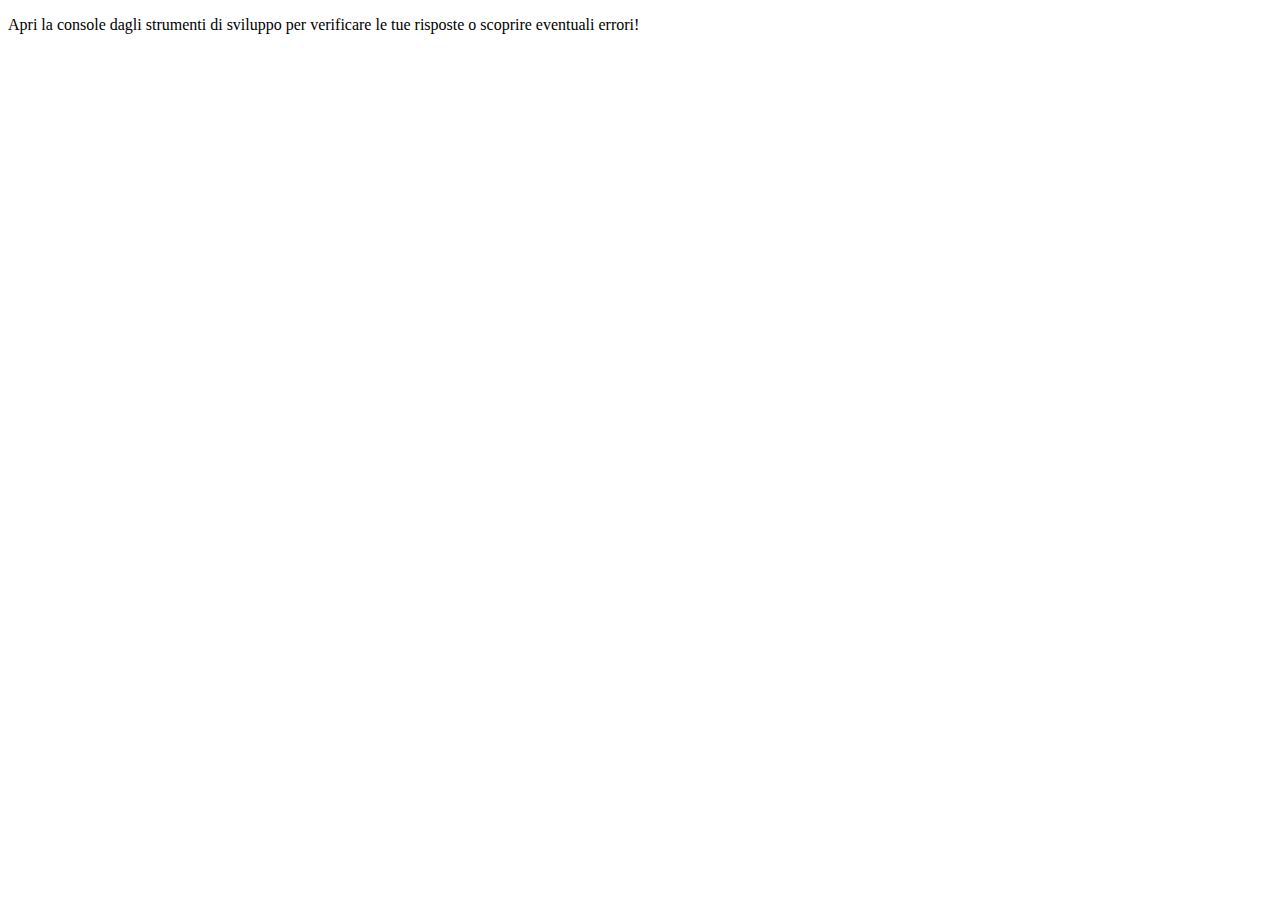
<file: JS Exercises/Index.html>
<!DOCTYPE html>
<html lang="en">
 
<head>
  <meta charset="UTF-8" />
  <meta name="viewport" content="width=device-width, initial-scale=1.0" />
  <title>Esercizi JS</title>
</head>
 
<body>
  <main>
    <p>
      Apri la console dagli strumenti di sviluppo per verificare le tue
      risposte o scoprire eventuali errori!
    </p>
  </main>
  <script src="D5.js"></script>
</body>
 
</html>
</file>
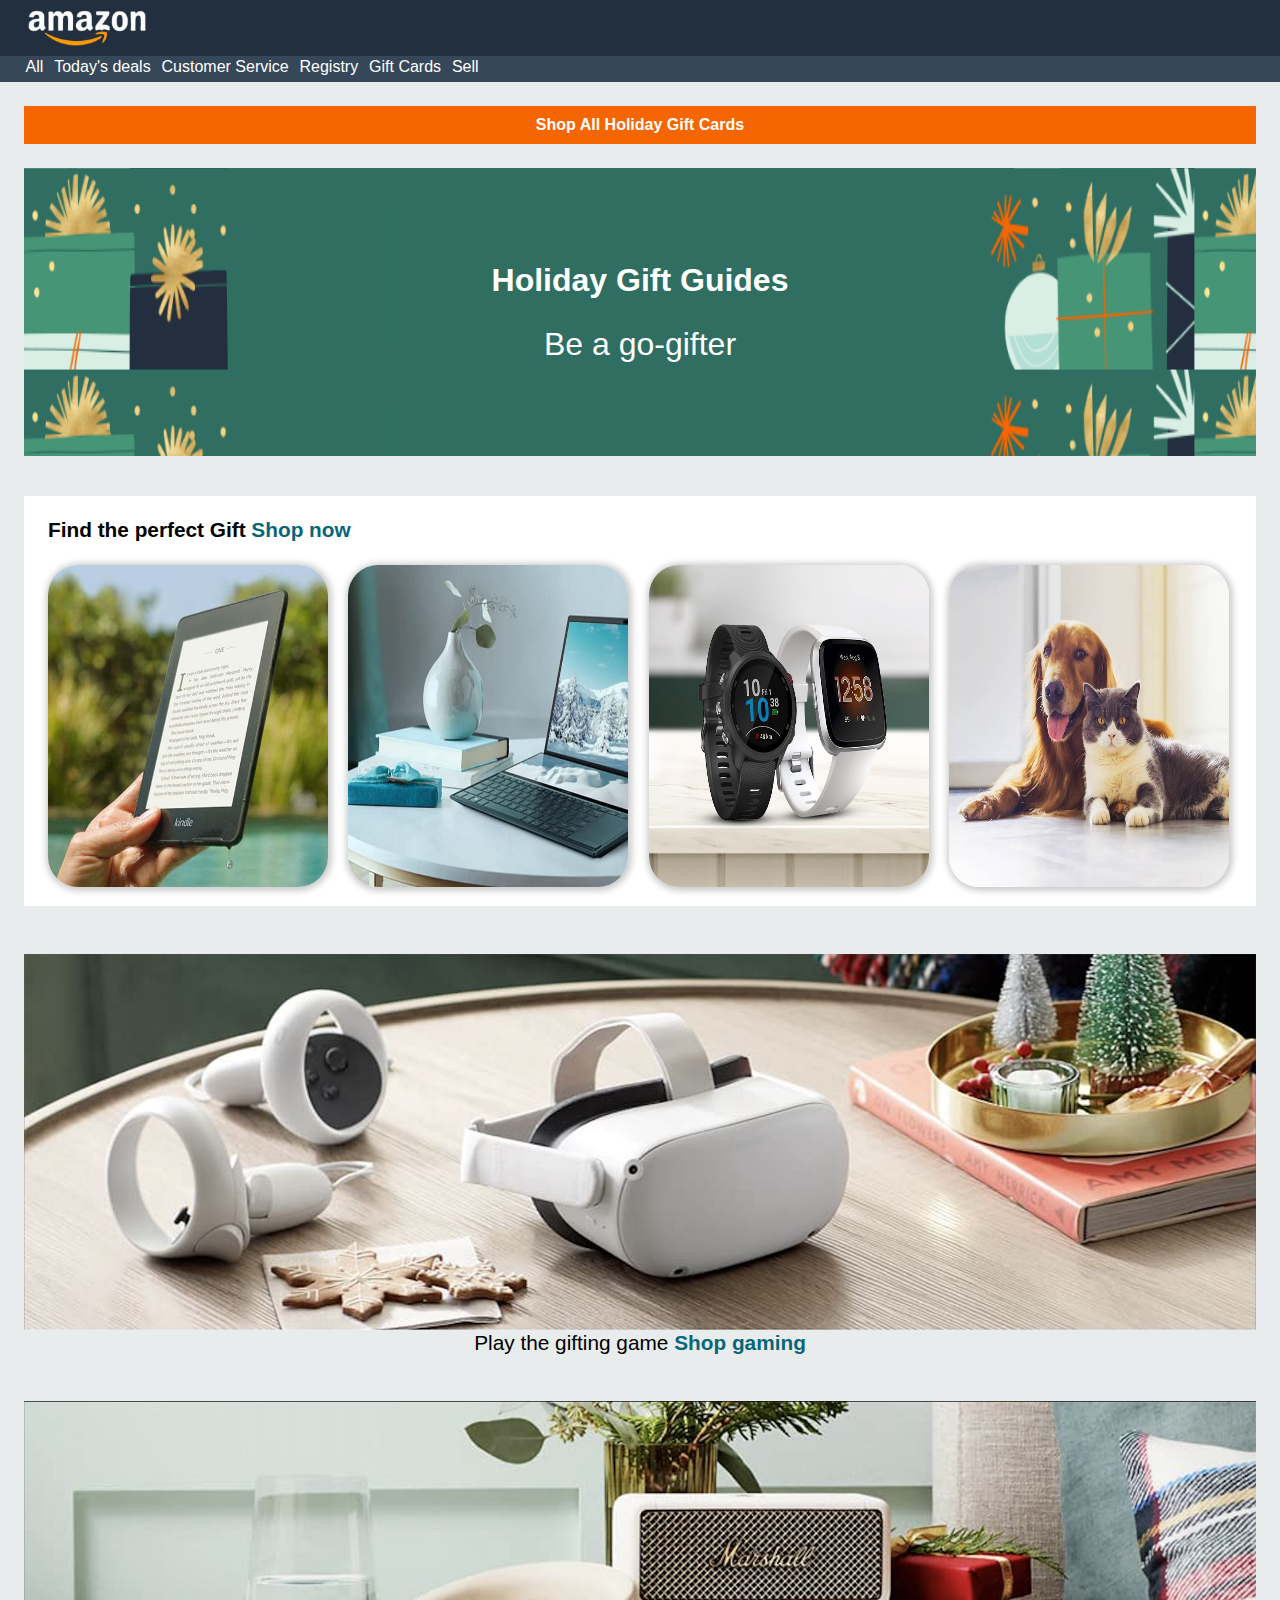
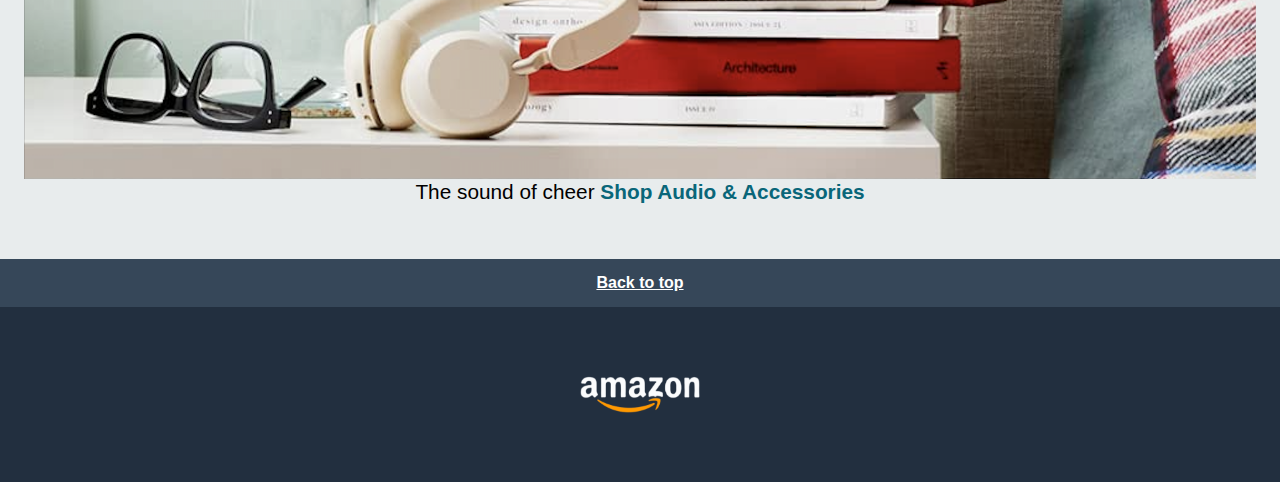
<file: Amazon Page/Esercizio/index.html>
<!DOCTYPE html>
<html lang="en">

<head>
    <meta charset="UTF-8" />
    <meta http-equiv="X-UA-Compatible" content="IE=edge" />
    <meta name="viewport" content="width=device-width, initial-scale=1.0" />
    <meta name="description" content="Ampia scelta, piccoli prezzi." />

    <link rel="stylesheet" href="./assets/css/reset.css">
    <link rel="stylesheet" href="./assets/css/style.css">

    <title>Amazon</title>
</head>

<body id="top">
    <header>
        <div id="logo-div">
            <img src="./assets/images/logo.png" />
        </div>
        <nav>
            <nav>
                <ul class="navbar">
                    <li><a href="./pagine_extra/all.html">All</a></li>
                    <li><a href="./pagine_extra/deals.html">Today's deals</a></li>
                    <li><a href="./pagine_extra/customer service.html">Customer Service</a></li>
                    <li><a href="./pagine_extra/registry.html">Registry</a></li>
                    <li><a href="./pagine_extra/gift cards.html">Gift Cards</a></li>
                    <li><a href="./pagine_extra/sell.html">Sell</a></li>
                </ul>
            </nav>
        </nav>
    </header>
    <main>

        <section id="gift-cards">
            <p>
                Shop All Holiday Gift Cards
            </p>
        </section>
        <section id="gift-guides">
            <div>
                <h1>
                    <strong>Holiday Gift Guides</strong>
                </h1>
                <p>
                    Be a go-gifter
                </p>
            </div>
        </section>

        <section id="horizontal-images-label-block">
            <div class="images-block-label">
                <h1>
                    Find the perfect Gift <a class="shop-link" href="./pagine_extra/shop.html">Shop now</a>
                </h1>


            </div>
            <div id="horizontal-images-block">

                <img class="squared-images" src="./assets/images/img_1.jpg" />

                <img class="squared-images" src="./assets/images/img_2.jpg" />
                <img class="squared-images" src="./assets/images/img_3.jpg" />
                <img class="squared-images" src="./assets/images/img_4.jpg" />
            </div>
        </section>

        <section class="wide-images-block">

            <div>
                <img class="horizontal-images" src="./assets/images/img_9.png" />
            </div>
            <div class="images-block-label">
                <h1>
                    Play the gifting game <a class="shop-link" href="./pagine_extra/shop gaming.html">Shop gaming</a>
                </h1>

            </div>
        </section>

        <section class="wide-images-block">

            <div>
                <img class="horizontal-images" src="./assets/images/img_10.png" />
            </div>
            <div class="images-block-label">
                <h1>
                    The sound of cheer <a class="shop-link" href="./pagine_extra/shop audio.html">Shop Audio &
                        Accessories</a>
                </h1>

            </div>
        </section>


    </main>


    <footer>
        <section>
            <a href="#top">Back to top</a>
        </section>
        <img src="./assets/images/logo.png" />
    </footer>
</body>

</html>
</file>
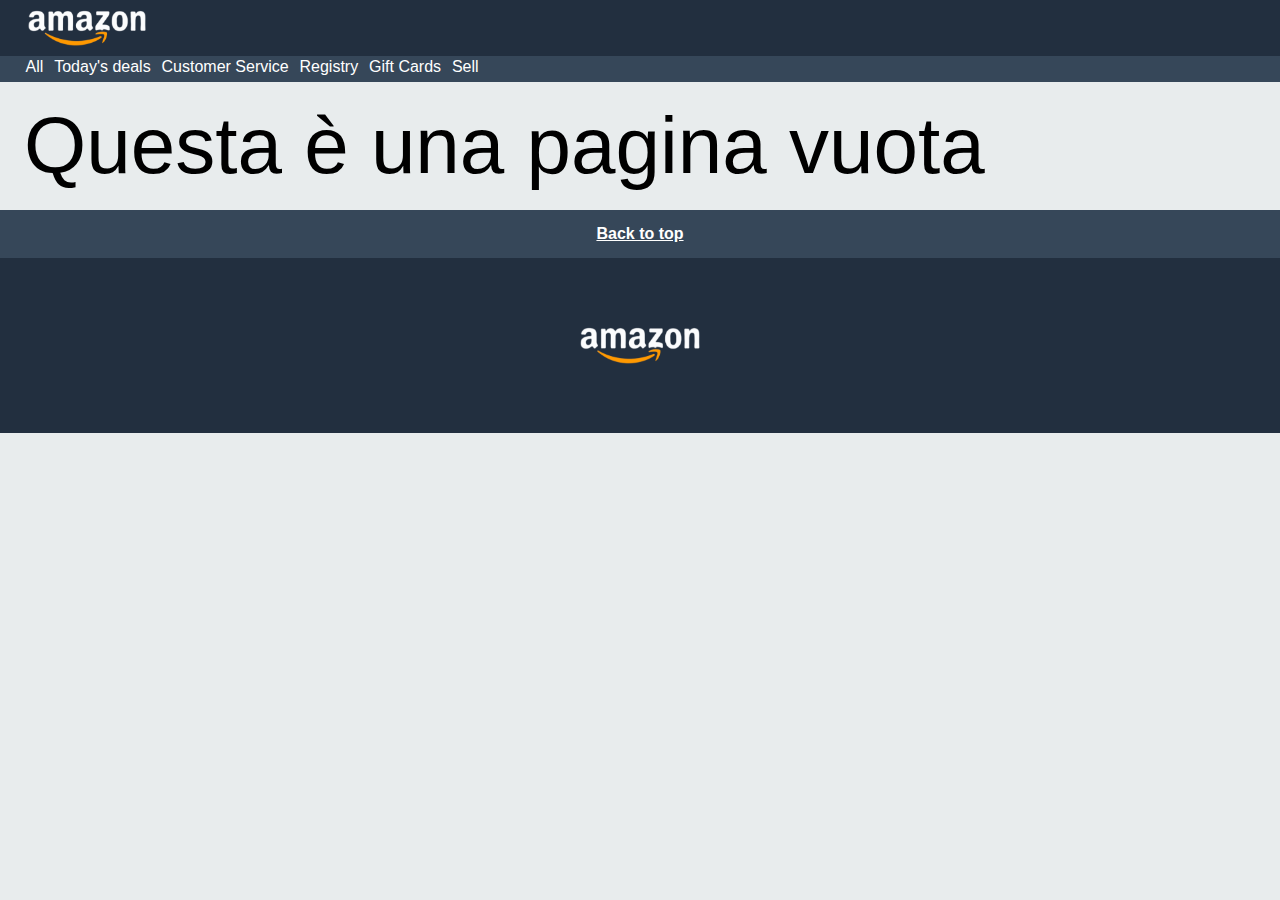
<file: Amazon Page/Esercizio/pagine_extra/all.html>
<!DOCTYPE html>
<html lang="en">

<head>
    <meta charset="UTF-8" />
    <meta http-equiv="X-UA-Compatible" content="IE=edge" />
    <meta name="viewport" content="width=device-width, initial-scale=1.0" />
    <meta name="description" content="Ampia scelta, piccoli prezzi." />

    <link rel="stylesheet" href="../assets/css/reset.css">
    <link rel="stylesheet" href="../assets/css/style.css">

    <title>All</title>
</head>

<body id="top">
    <header>
        <div id="logo-div">
            <img src="../assets/images/logo.png" />
        </div>
        <nav>
            <nav>
                <ul class="navbar">
                    <li><a href="./pagine_extra/all.html">All</a></li>
                    <li><a href="./pagine_extra/deals.html">Today's deals</a></li>
                    <li><a href="./pagine_extra/customer service.html">Customer Service</a></li>
                    <li><a href="./pagine_extra/registry.html">Registry</a></li>
                    <li><a href="./pagine_extra/gift cards.html">Gift Cards</a></li>
                    <li><a href="./pagine_extra/sell.html">Sell</a></li>
                </ul>
            </nav>
        </nav>
    </header>
    <main>
        <h1 style="font-size: 5rem;">Questa è una pagina vuota<h1>
    </main>


    <footer>
        <section>
                <a href="#top">Back to top</a>
        </section>
        <img src="../assets/images/logo.png" />
    </footer>
</body>

</html>
</file>
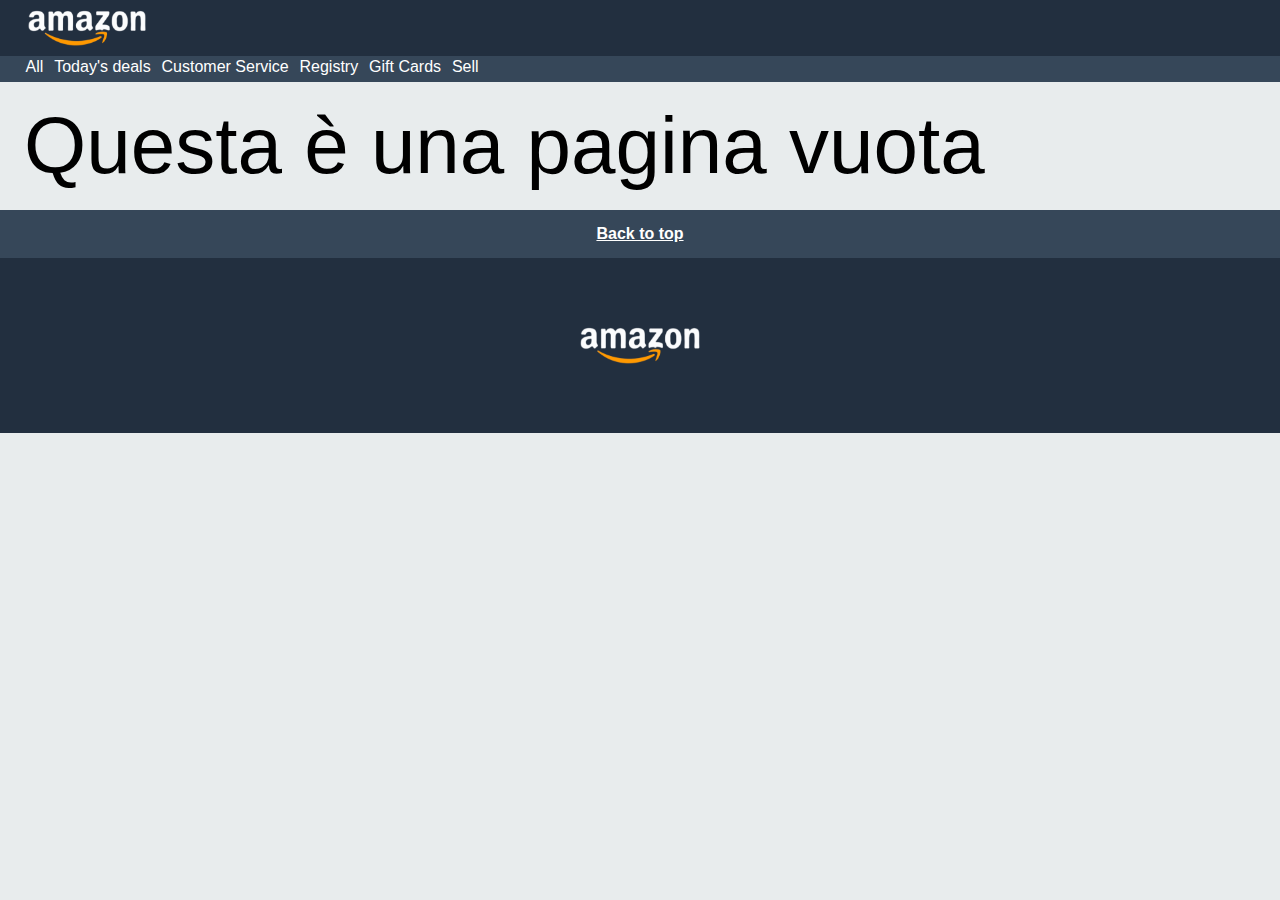
<file: Amazon Page/Esercizio/pagine_extra/customer service.html>
<!DOCTYPE html>
<html lang="en">

<head>
    <meta charset="UTF-8" />
    <meta http-equiv="X-UA-Compatible" content="IE=edge" />
    <meta name="viewport" content="width=device-width, initial-scale=1.0" />
    <meta name="description" content="Ampia scelta, piccoli prezzi." />

    <link rel="stylesheet" href="../assets/css/reset.css">
    <link rel="stylesheet" href="../assets/css/style.css">

    <title>Customer Service</title>
</head>

<body id="top">
    <header>
        <div id="logo-div">
            <img src="../assets/images/logo.png" />
        </div>
        <nav>
            <nav>
                <ul class="navbar">
                    <li><a href="./pagine_extra/all.html">All</a></li>
                    <li><a href="./pagine_extra/deals.html">Today's deals</a></li>
                    <li><a href="./pagine_extra/customer service.html">Customer Service</a></li>
                    <li><a href="./pagine_extra/registry.html">Registry</a></li>
                    <li><a href="./pagine_extra/gift cards.html">Gift Cards</a></li>
                    <li><a href="./pagine_extra/sell.html">Sell</a></li>
                </ul>
            </nav>
        </nav>
    </header>
    <main>
        <h1 style="font-size: 5rem;">Questa è una pagina vuota<h1>
    </main>


    <footer>
        <section>
                <a href="#top">Back to top</a>
        </section>
        <img src="../assets/images/logo.png" />
    </footer>
</body>

</html>
</file>
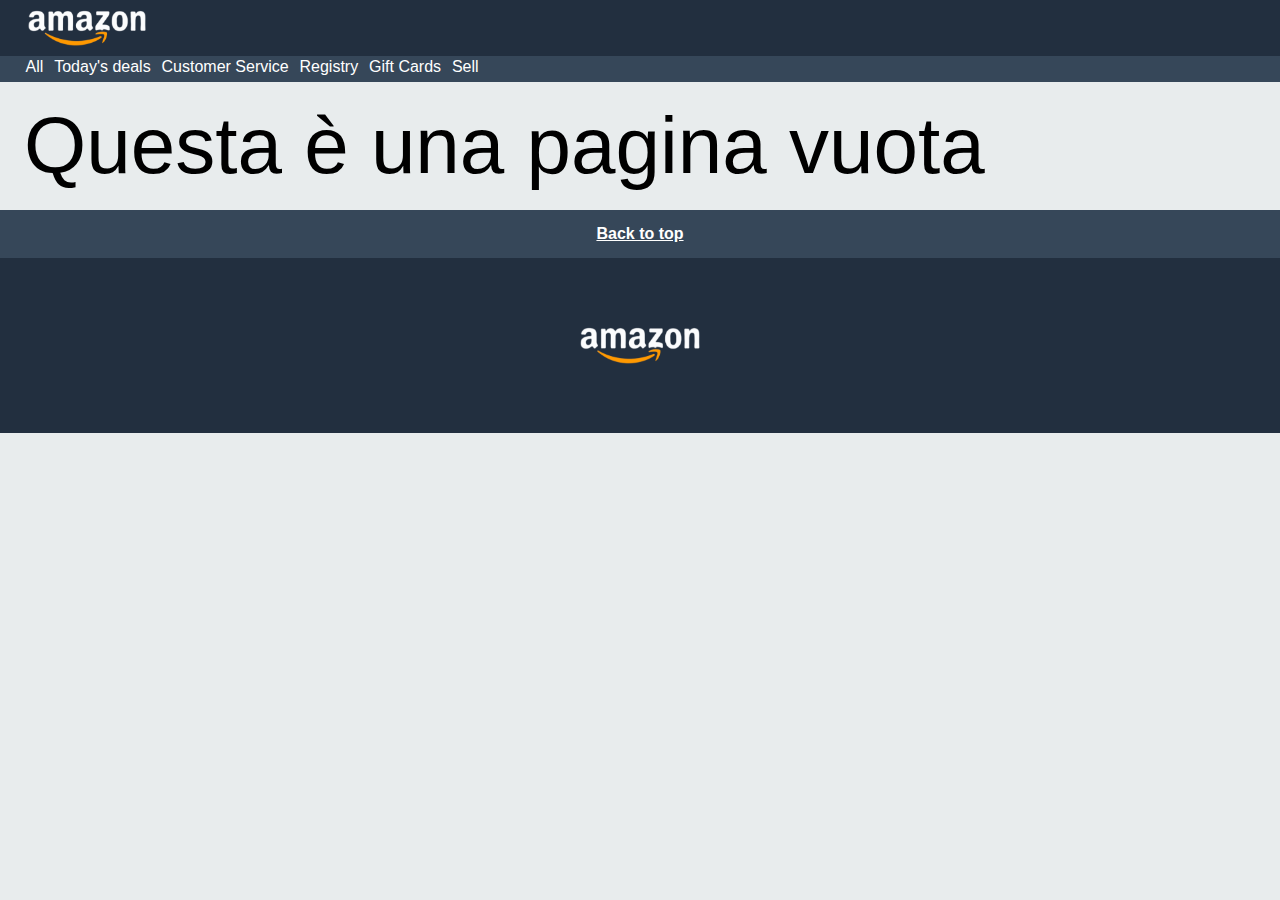
<file: Amazon Page/Esercizio/pagine_extra/deals.html>
<!DOCTYPE html>
<html lang="en">

<head>
    <meta charset="UTF-8" />
    <meta http-equiv="X-UA-Compatible" content="IE=edge" />
    <meta name="viewport" content="width=device-width, initial-scale=1.0" />
    <meta name="description" content="Ampia scelta, piccoli prezzi." />

    <link rel="stylesheet" href="../assets/css/reset.css">
    <link rel="stylesheet" href="../assets/css/style.css">

    <title>Deals</title>
</head>

<body id="top">
    <header>
        <div id="logo-div">
            <img src="../assets/images/logo.png" />
        </div>
        <nav>
            <nav>
                <ul class="navbar">
                    <li><a href="./pagine_extra/all.html">All</a></li>
                    <li><a href="./pagine_extra/deals.html">Today's deals</a></li>
                    <li><a href="./pagine_extra/customer service.html">Customer Service</a></li>
                    <li><a href="./pagine_extra/registry.html">Registry</a></li>
                    <li><a href="./pagine_extra/gift cards.html">Gift Cards</a></li>
                    <li><a href="./pagine_extra/sell.html">Sell</a></li>
                </ul>
            </nav>
        </nav>
    </header>
    <main>
        <h1 style="font-size: 5rem;">Questa è una pagina vuota<h1>
    </main>


    <footer>
        <section>
                <a href="#top">Back to top</a>
        </section>
        <img src="../assets/images/logo.png" />
    </footer>
</body>

</html>
</file>
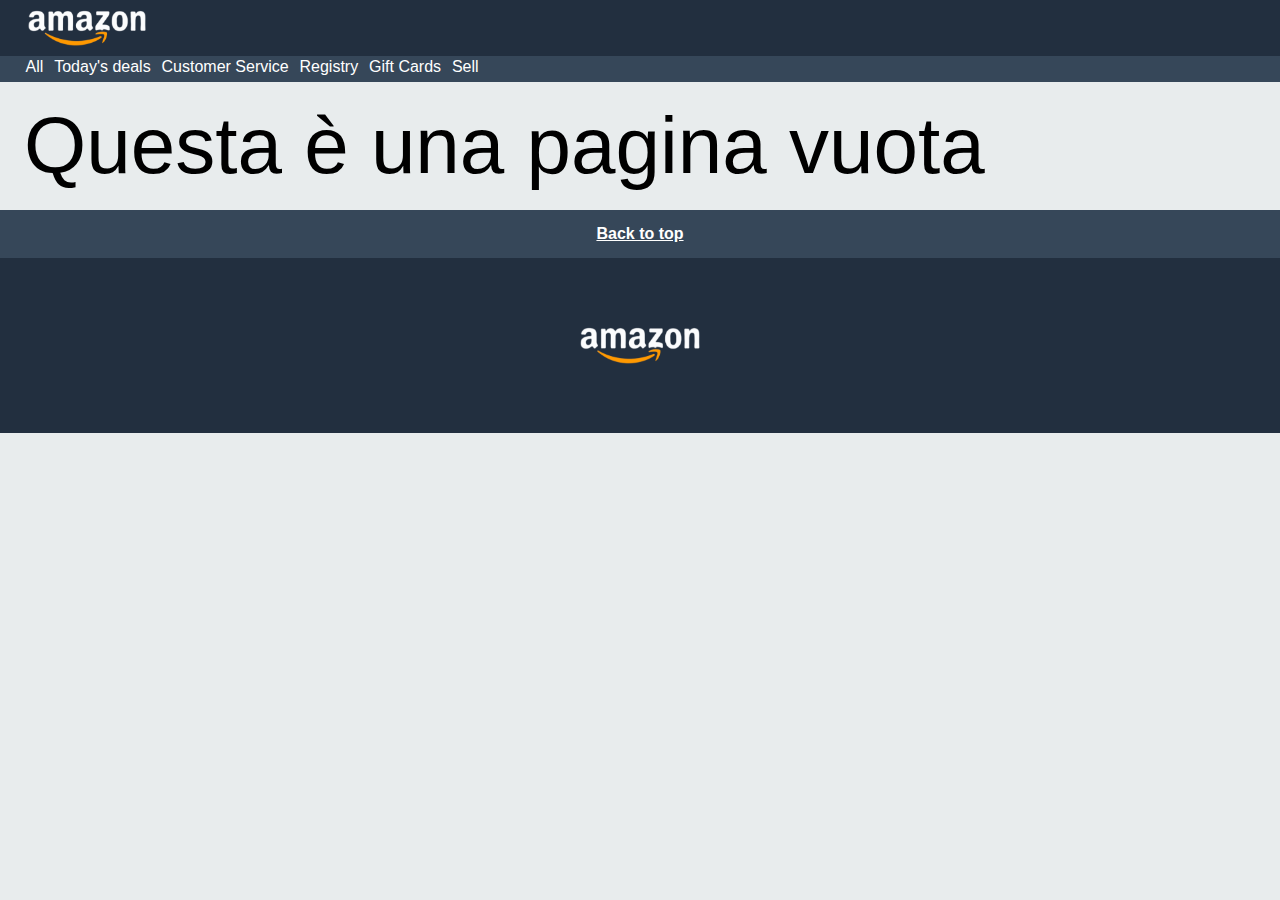
<file: Amazon Page/Esercizio/pagine_extra/gift cards.html>
<!DOCTYPE html>
<html lang="en">

<head>
    <meta charset="UTF-8" />
    <meta http-equiv="X-UA-Compatible" content="IE=edge" />
    <meta name="viewport" content="width=device-width, initial-scale=1.0" />
    <meta name="description" content="Ampia scelta, piccoli prezzi." />

    <link rel="stylesheet" href="../assets/css/reset.css">
    <link rel="stylesheet" href="../assets/css/style.css">

    <title>Gift Cards</title>
</head>

<body id="top">
    <header>
        <div id="logo-div">
            <img src="../assets/images/logo.png" />
        </div>
        <nav>
            <nav>
                <ul class="navbar">
                    <li><a href="./pagine_extra/all.html">All</a></li>
                    <li><a href="./pagine_extra/deals.html">Today's deals</a></li>
                    <li><a href="./pagine_extra/customer service.html">Customer Service</a></li>
                    <li><a href="./pagine_extra/registry.html">Registry</a></li>
                    <li><a href="./pagine_extra/gift cards.html">Gift Cards</a></li>
                    <li><a href="./pagine_extra/sell.html">Sell</a></li>
                </ul>
            </nav>
        </nav>
    </header>
    <main>
        <h1 style="font-size: 5rem;">Questa è una pagina vuota<h1>
    </main>


    <footer>
        <section>
                <a href="#top">Back to top</a>
        </section>
        <img src="../assets/images/logo.png" />
    </footer>
</body>

</html>
</file>
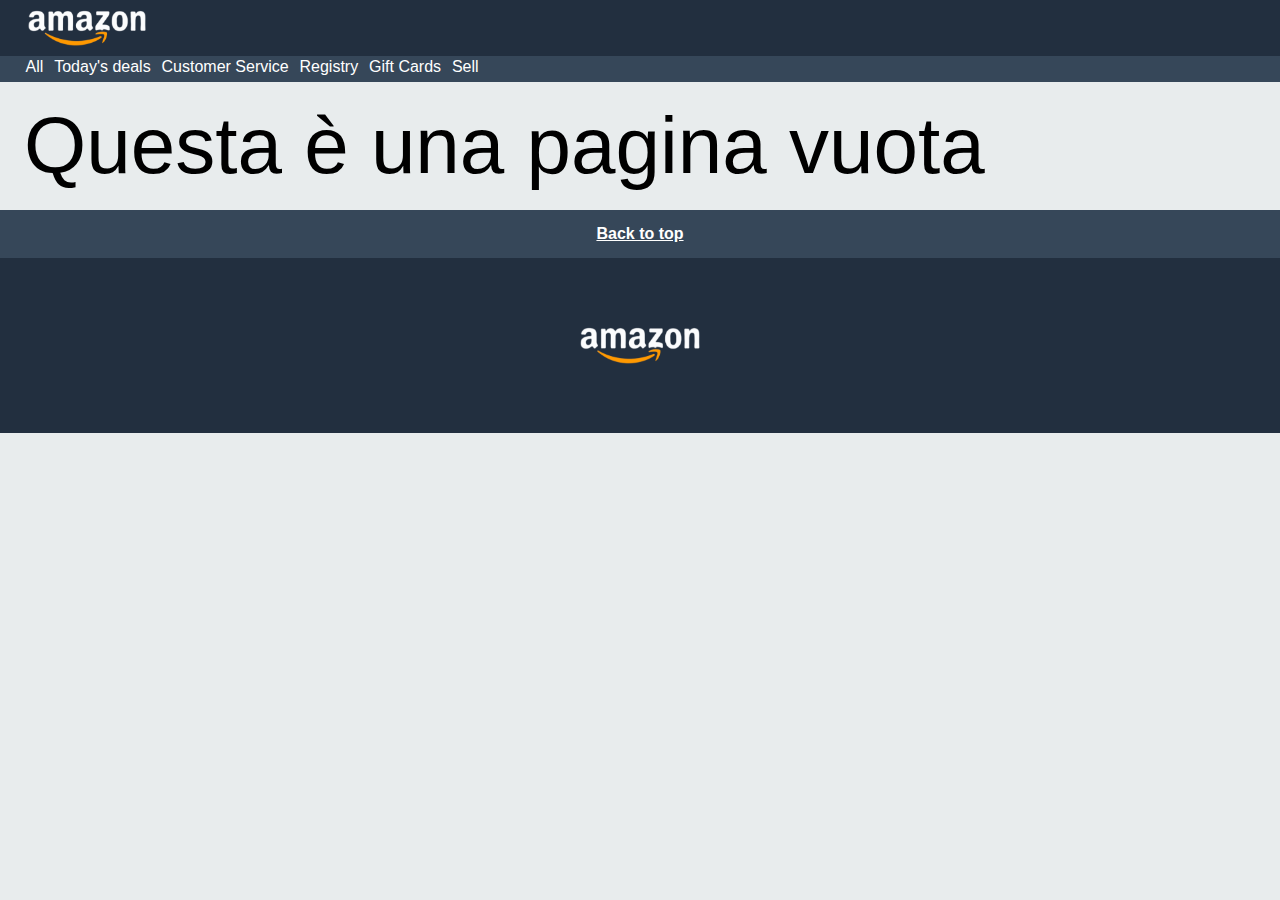
<file: Amazon Page/Esercizio/pagine_extra/registry.html>
<!DOCTYPE html>
<html lang="en">

<head>
    <meta charset="UTF-8" />
    <meta http-equiv="X-UA-Compatible" content="IE=edge" />
    <meta name="viewport" content="width=device-width, initial-scale=1.0" />
    <meta name="description" content="Ampia scelta, piccoli prezzi." />

    <link rel="stylesheet" href="../assets/css/reset.css">
    <link rel="stylesheet" href="../assets/css/style.css">

    <title>Registry</title>
</head>

<body id="top">
    <header>
        <div id="logo-div">
            <img src="../assets/images/logo.png" />
        </div>
        <nav>
            <nav>
                <ul class="navbar">
                    <li><a href="./pagine_extra/all.html">All</a></li>
                    <li><a href="./pagine_extra/deals.html">Today's deals</a></li>
                    <li><a href="./pagine_extra/customer service.html">Customer Service</a></li>
                    <li><a href="./pagine_extra/registry.html">Registry</a></li>
                    <li><a href="./pagine_extra/gift cards.html">Gift Cards</a></li>
                    <li><a href="./pagine_extra/sell.html">Sell</a></li>
                </ul>
            </nav>
        </nav>
    </header>
    <main>
        <h1 style="font-size: 5rem;">Questa è una pagina vuota<h1>
    </main>


    <footer>
        <section>
                <a href="#top">Back to top</a>
        </section>
        <img src="../assets/images/logo.png" />
    </footer>
</body>

</html>
</file>
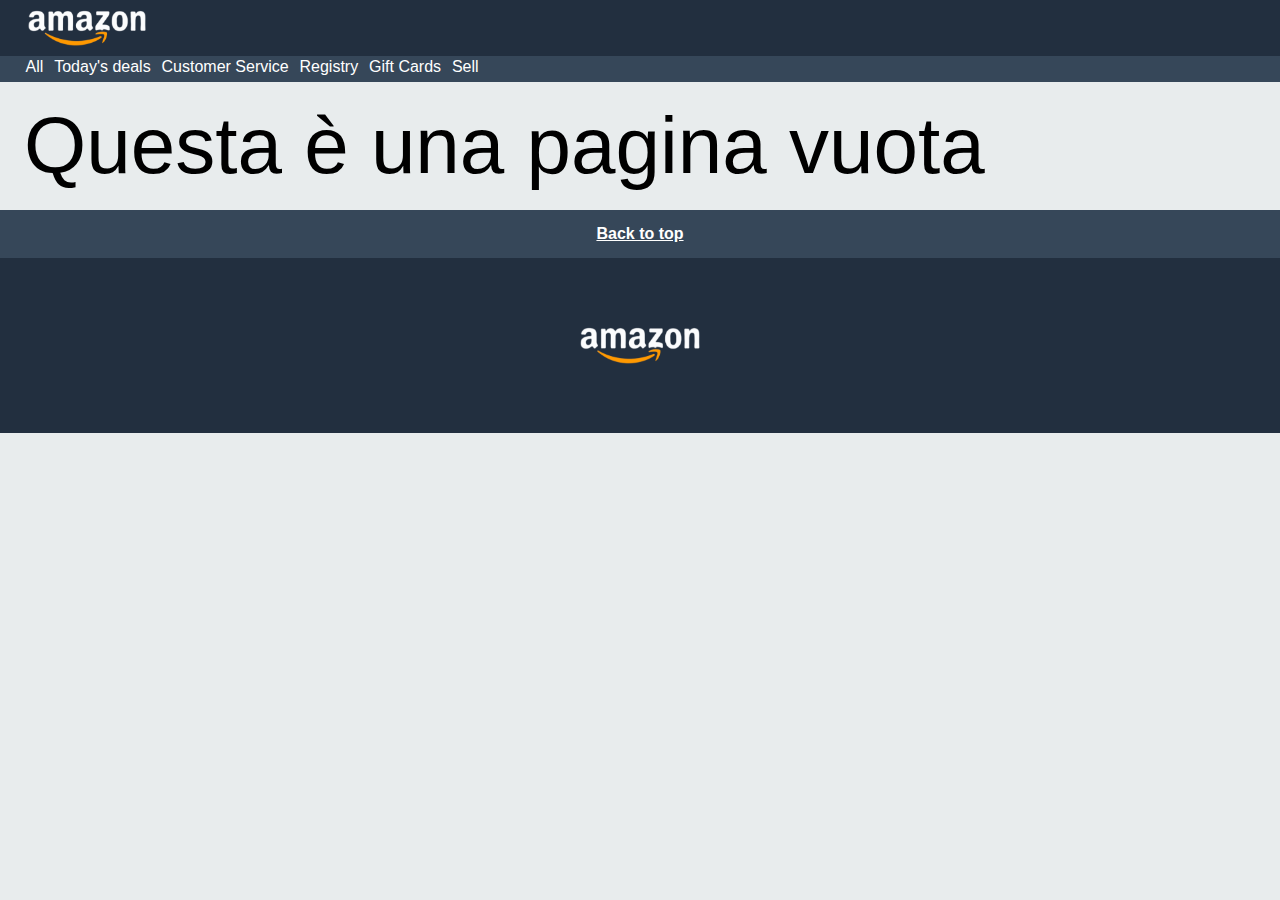
<file: Amazon Page/Esercizio/pagine_extra/sell.html>
<!DOCTYPE html>
<html lang="en">

<head>
    <meta charset="UTF-8" />
    <meta http-equiv="X-UA-Compatible" content="IE=edge" />
    <meta name="viewport" content="width=device-width, initial-scale=1.0" />
    <meta name="description" content="Ampia scelta, piccoli prezzi." />

    <link rel="stylesheet" href="../assets/css/reset.css">
    <link rel="stylesheet" href="../assets/css/style.css">

    <title>Sell</title>
</head>

<body id="top">
    <header>
        <div id="logo-div">
            <img src="../assets/images/logo.png" />
        </div>
        <nav>
            <nav>
                <ul class="navbar">
                    <li><a href="./pagine_extra/all.html">All</a></li>
                    <li><a href="./pagine_extra/deals.html">Today's deals</a></li>
                    <li><a href="./pagine_extra/customer service.html">Customer Service</a></li>
                    <li><a href="./pagine_extra/registry.html">Registry</a></li>
                    <li><a href="./pagine_extra/gift cards.html">Gift Cards</a></li>
                    <li><a href="./pagine_extra/sell.html">Sell</a></li>
                </ul>
            </nav>
        </nav>
    </header>
    <main>
        <h1 style="font-size: 5rem;">Questa è una pagina vuota<h1>
    </main>


    <footer>
        <section>
                <a href="#top">Back to top</a>
        </section>
        <img src="../assets/images/logo.png" />
    </footer>
</body>

</html>
</file>
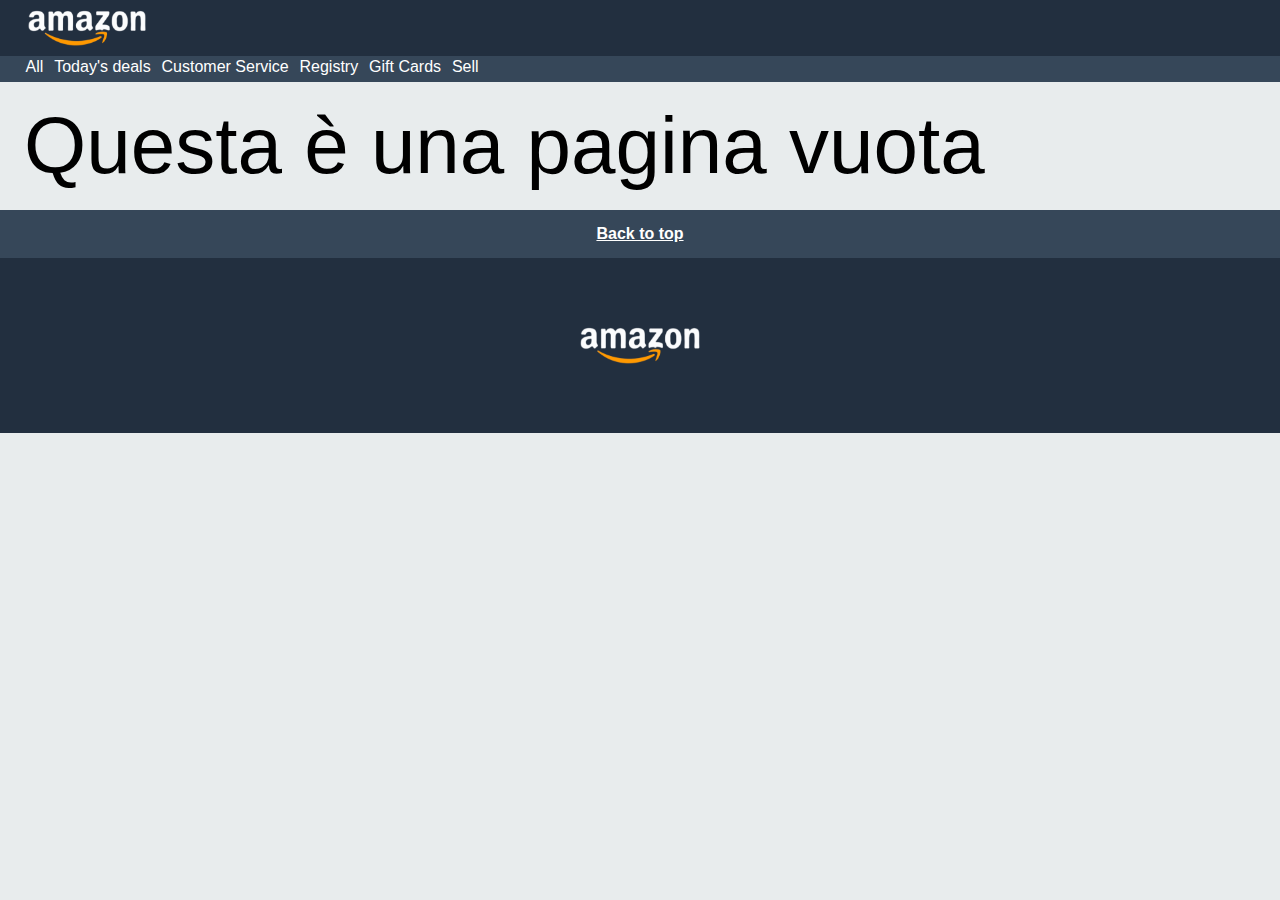
<file: Amazon Page/Esercizio/pagine_extra/shop audio.html>
<!DOCTYPE html>
<html lang="en">

<head>
    <meta charset="UTF-8" />
    <meta http-equiv="X-UA-Compatible" content="IE=edge" />
    <meta name="viewport" content="width=device-width, initial-scale=1.0" />
    <meta name="description" content="Ampia scelta, piccoli prezzi." />

    <link rel="stylesheet" href="../assets/css/reset.css">
    <link rel="stylesheet" href="../assets/css/style.css">

    <title>Shop Audio</title>
</head>

<body id="top">
    <header>
        <div id="logo-div">
            <img src="../assets/images/logo.png" />
        </div>
        <nav>
            <nav>
                <ul class="navbar">
                    <li><a href="./pagine_extra/all.html">All</a></li>
                    <li><a href="./pagine_extra/deals.html">Today's deals</a></li>
                    <li><a href="./pagine_extra/customer service.html">Customer Service</a></li>
                    <li><a href="./pagine_extra/registry.html">Registry</a></li>
                    <li><a href="./pagine_extra/gift cards.html">Gift Cards</a></li>
                    <li><a href="./pagine_extra/sell.html">Sell</a></li>
                </ul>
            </nav>
        </nav>
    </header>
    <main>
        <h1 style="font-size: 5rem;">Questa è una pagina vuota<h1>
    </main>


    <footer>
        <section>
                <a href="#top">Back to top</a>
        </section>
        <img src="../assets/images/logo.png" />
    </footer>
</body>

</html>
</file>
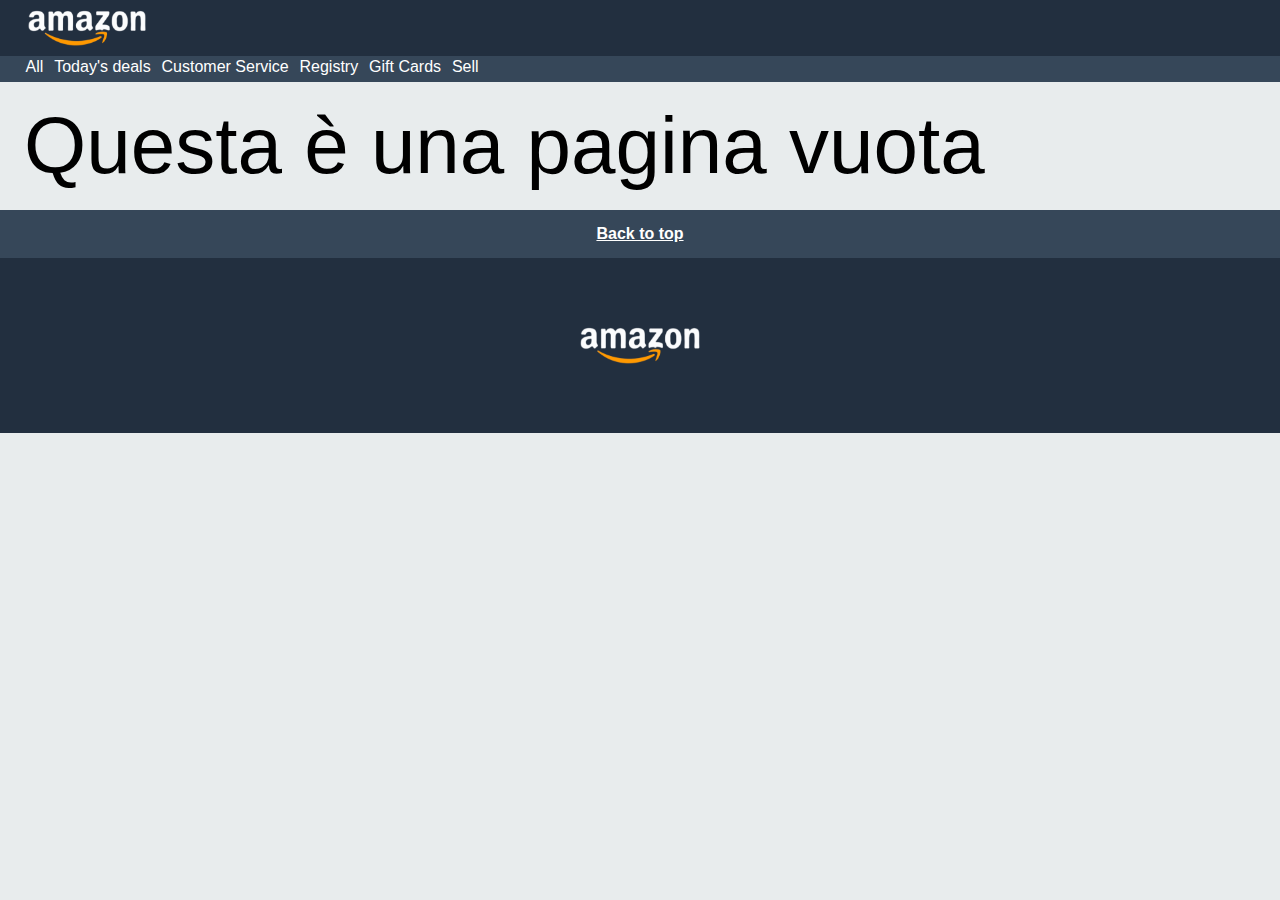
<file: Amazon Page/Esercizio/pagine_extra/shop gaming.html>
<!DOCTYPE html>
<html lang="en">

<head>
    <meta charset="UTF-8" />
    <meta http-equiv="X-UA-Compatible" content="IE=edge" />
    <meta name="viewport" content="width=device-width, initial-scale=1.0" />
    <meta name="description" content="Ampia scelta, piccoli prezzi." />

    <link rel="stylesheet" href="../assets/css/reset.css">
    <link rel="stylesheet" href="../assets/css/style.css">

    <title>Shop Gaming</title>
</head>

<body id="top">
    <header>
        <div id="logo-div">
            <img src="../assets/images/logo.png" />
        </div>
        <nav>
            <nav>
                <ul class="navbar">
                    <li><a href="./pagine_extra/all.html">All</a></li>
                    <li><a href="./pagine_extra/deals.html">Today's deals</a></li>
                    <li><a href="./pagine_extra/customer service.html">Customer Service</a></li>
                    <li><a href="./pagine_extra/registry.html">Registry</a></li>
                    <li><a href="./pagine_extra/gift cards.html">Gift Cards</a></li>
                    <li><a href="./pagine_extra/sell.html">Sell</a></li>
                </ul>
            </nav>
        </nav>
    </header>
    <main>
        <h1 style="font-size: 5rem;">Questa è una pagina vuota<h1>
    </main>


    <footer>
        <section>
                <a href="#top">Back to top</a>
        </section>
        <img src="../assets/images/logo.png" />
    </footer>
</body>

</html>
</file>
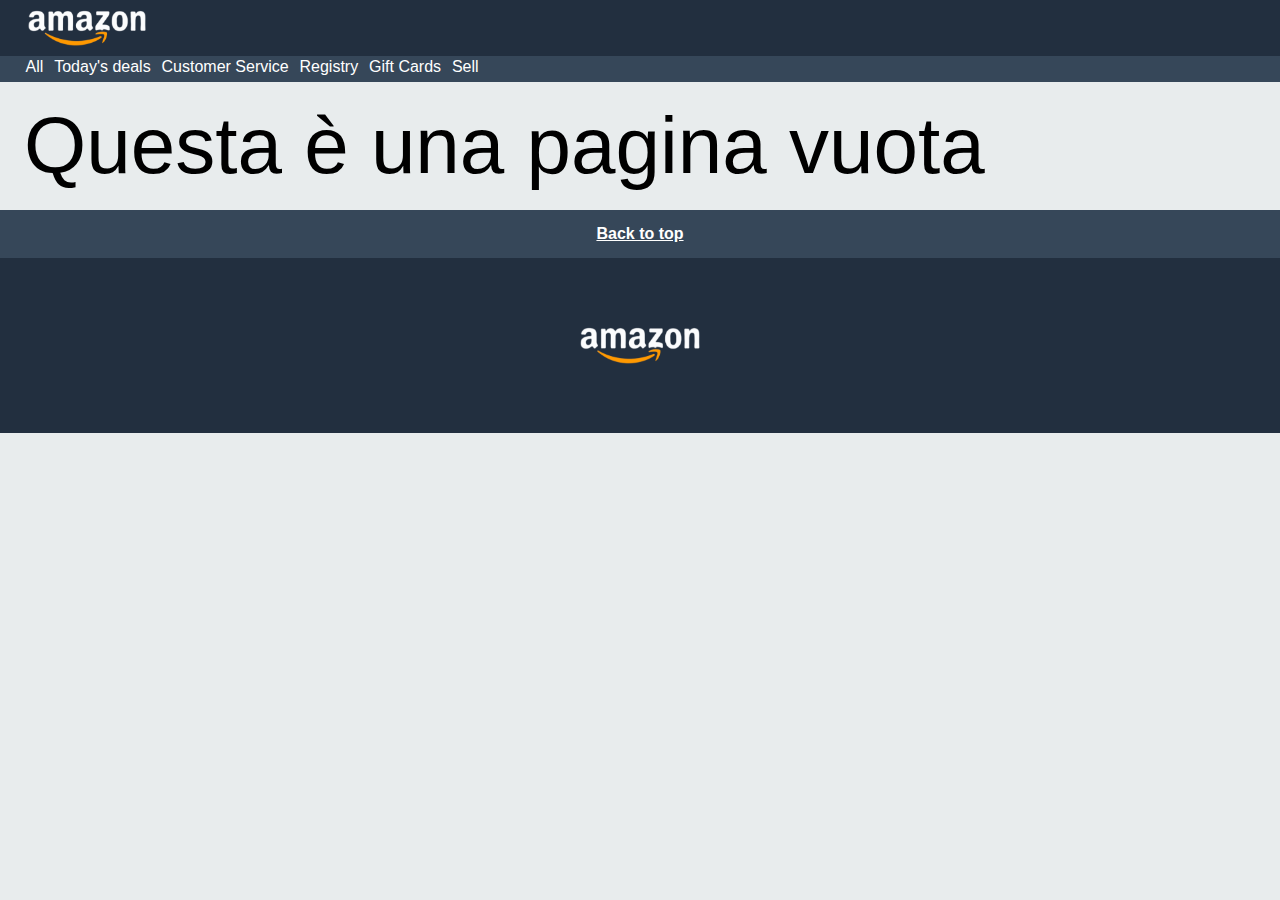
<file: Amazon Page/Esercizio/pagine_extra/shop.html>
<!DOCTYPE html>
<html lang="en">

<head>
    <meta charset="UTF-8" />
    <meta http-equiv="X-UA-Compatible" content="IE=edge" />
    <meta name="viewport" content="width=device-width, initial-scale=1.0" />
    <meta name="description" content="Ampia scelta, piccoli prezzi." />

    <link rel="stylesheet" href="../assets/css/reset.css">
    <link rel="stylesheet" href="../assets/css/style.css">

    <title>Shop</title>
</head>

<body id="top">
    <header>
        <div id="logo-div">
            <img src="../assets/images/logo.png" />
        </div>
        <nav>
            <nav>
                <ul class="navbar">
                    <li><a href="./pagine_extra/all.html">All</a></li>
                    <li><a href="./pagine_extra/deals.html">Today's deals</a></li>
                    <li><a href="./pagine_extra/customer service.html">Customer Service</a></li>
                    <li><a href="./pagine_extra/registry.html">Registry</a></li>
                    <li><a href="./pagine_extra/gift cards.html">Gift Cards</a></li>
                    <li><a href="./pagine_extra/sell.html">Sell</a></li>
                </ul>
            </nav>
        </nav>
    </header>
    <main>
        <h1 style="font-size: 5rem;">Questa è una pagina vuota<h1>
    </main>


    <footer>
        <section>
                <a href="#top">Back to top</a>
        </section>
        <img src="../assets/images/logo.png" />
    </footer>
</body>

</html>
</file>
<file: Amazon Page/Esercizio/assets/css/style.css>
@media (min-width: 1440px) {
    body {
        max-width: 2560px;
    }
}

body {
    font-family: Arial, Helvetica, sans-serif;
    background-color: hsl(192, 13%, 92%);
}

header,
footer {
    background-color: #222F3F;
}

#logo-div {
    padding-left: 1.5rem;
    padding-top: 0.3rem;
    padding-bottom: 0.3rem
}

#logo-div img {
    width: 10%;
}

nav {
    padding-left: 0.8rem;
    padding-top: 0.1rem;
    padding-bottom: 0.2rem;
}

nav a {
    color: white;
    text-decoration: none;
}

nav,
footer>section {
    background-color: #364759;
}

.navbar li {
    display: inline-block;
    font-size: 100%;
    padding-right: 0.4rem;
}

main {
    margin: 1.5rem
}

main>section {
    margin-bottom: 1rem;
}

#gift-cards {
    background-color: #f56601;
    margin-bottom: 1.5rem;
}

#gift-cards>p {
    font-size: 1em;
    font-weight: bold;
    padding: 0.7em
}

#gift-cards p {
    color: white;
    text-align: center;
}

#gift-guides {
    color: white;
    text-align: center;
    font-size: 2rem;
    background-image: url("../images/bg-image.png");
    background-size: 95% 70%;
    line-height: 4rem;
    margin-bottom: 2.5rem;
}

#gift-guides h1 {
    font-weight: bold;
}

#gift-guides>div {
    padding: 5rem;
}

.images-block-label {
    font-size: 130%;
    font-weight: bold;
}

.images-block-label a {
    color: #096679;
    text-decoration: none;
}

.squared-images {
    border-radius: 30px;
    width: calc(25% - 1rem);
    aspect-ratio: 1/1.15;
    box-shadow: 1px 1px 6px 3px #cdcdcd;
    margin-right: 1em;
}

.wide-images-block .images-block-label {
    text-align: center;
}

.wide-images-block .images-block-label h1 {
    font-weight: normal;
}

.wide-images-block .images-block-label a {
    font-weight: bold;
}

.wide-images-block {
    padding-bottom: 2rem;
}

#horizontal-images-label-block {
    background-color: white;
    padding: 1.5rem;
    margin-bottom: 3rem;
}

#horizontal-images-block {
    display: inline-block;
    align-items: center;
    min-width: 100%;


}

#horizontal-images-label-block>.images-block-label {
    padding-bottom: 0.5rem;
}

#horizontal-images-label-block>.images-block-label h1 {
    padding-bottom: 1rem;
}

#horizontal-images-label-block {
    padding-bottom: 1rem;
}

#horizontal-images-block> :last-child {
    margin-right: 0px;
}

.horizontal-images {
    width: 100%;
}

footer {
    text-align: center;
}

footer section {
    padding-top: 1rem;
    padding-bottom: 1rem;
    font-weight: bold;
}

footer a {
    color: white
}

footer img {
    width: 10%;
    padding: 4rem;
}
</file>
